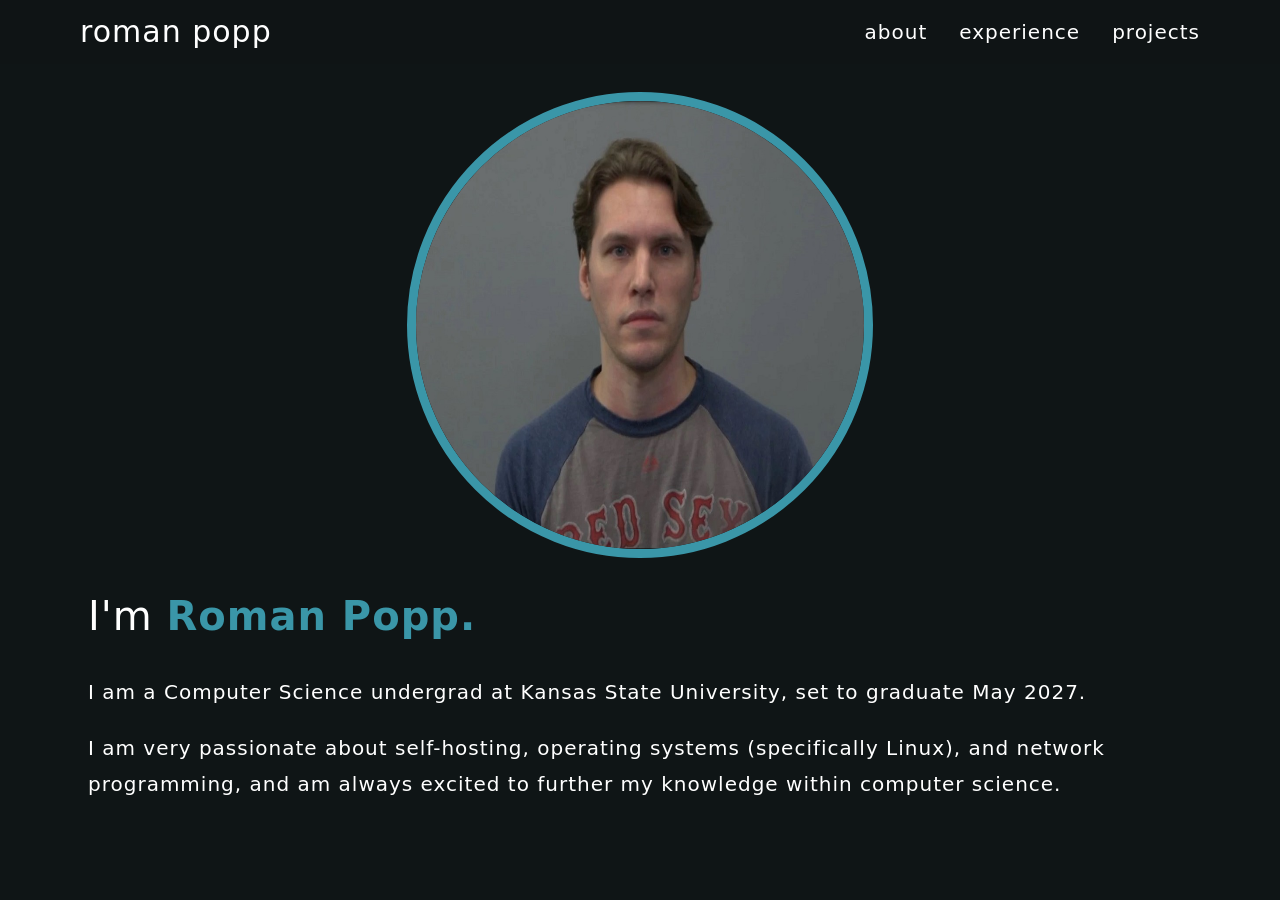
<file: index.html>
<!DOCTYPE html>
<html lang="en">

<head>
  <title>Roman Popp - Home</title>
  <link rel="stylesheet" href="style.css">
</head>

<body>
  <nav>
    <div class="navbar">
      <a class="title left" href="https://popp.page/#home">roman popp</a>
      <a class="last" href="#projects">projects</a>
      <a href="#experience">experience</a>
      <a href="#home">about</a>
    </div>
  </nav>
  <main>
    <div class="about-me">
      <img class="me" src="me.jpg"></img>
      <p class="name">I'm <b class="blue">Roman Popp.</b>
      </p>
      <p>
        I am a Computer Science undergrad at Kansas State University, set to graduate May 2027.
      </p>
      <p>
        I am very passionate about self-hosting, operating systems (specifically Linux), and network programming, and am
        always excited to further my knowledge within computer science.
      </p>
    </div>
  </main>
</body>

</html>
</file>
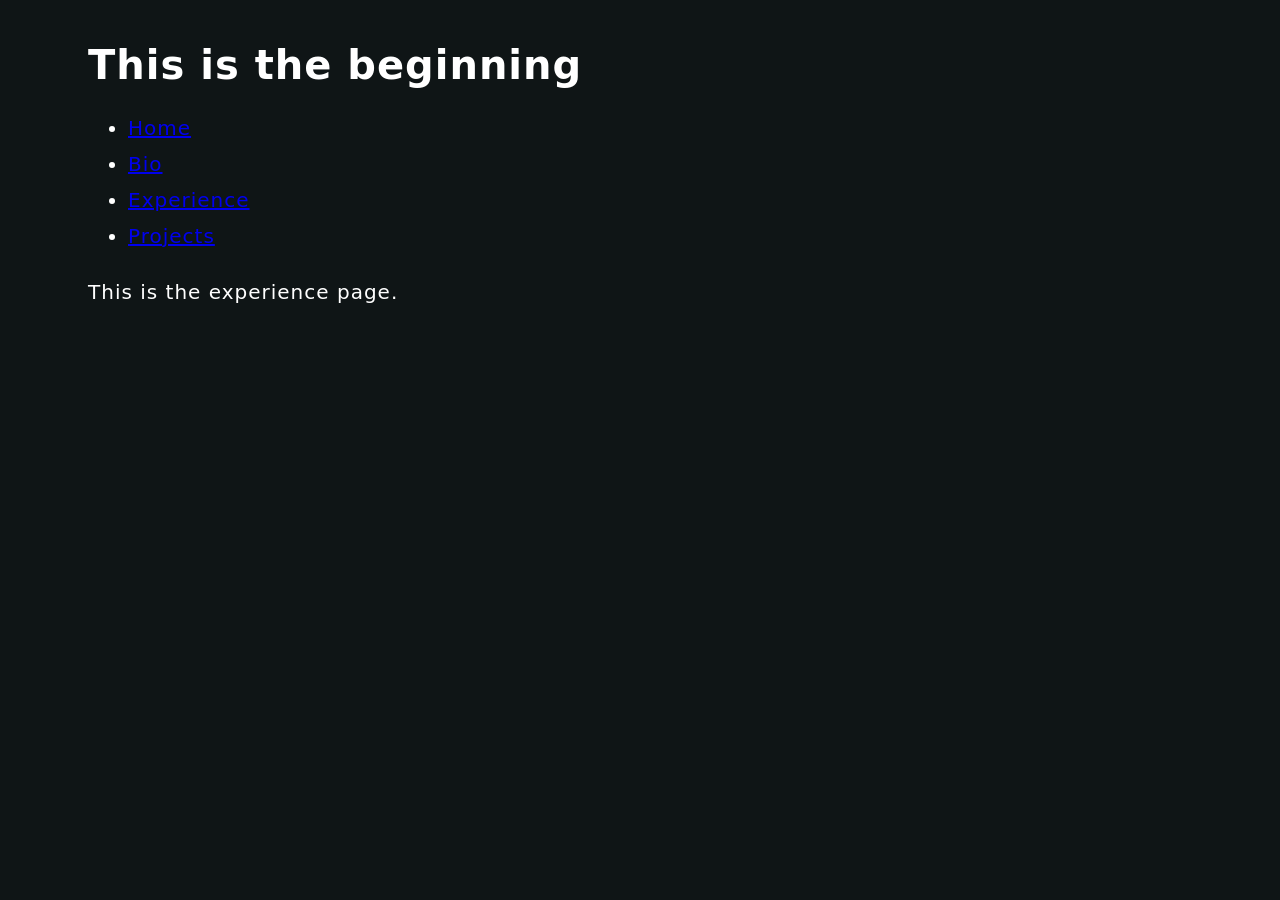
<file: experience.html>
<!DOCTYPE html>
<html lang="en">

<head>
  <title>Popp Page - Experience</title>
  <link rel="stylesheet" href="style.css">
</head>

<body>
  <header>
    <h1>This is the beginning</h1>
    <nav>
      <ul>
        <li><a href="index.html">Home</a>
        <li><a href="bio.html">Bio</a>
        <li><a class="active" href="experience.html">Experience</a>
        <li><a href="projects.html">Projects</a>
      </ul>
    </nav>
  </header>

  <main>
    <p>
      This is the experience page.
    </p>
  </main>
</body>

</html>
</file>
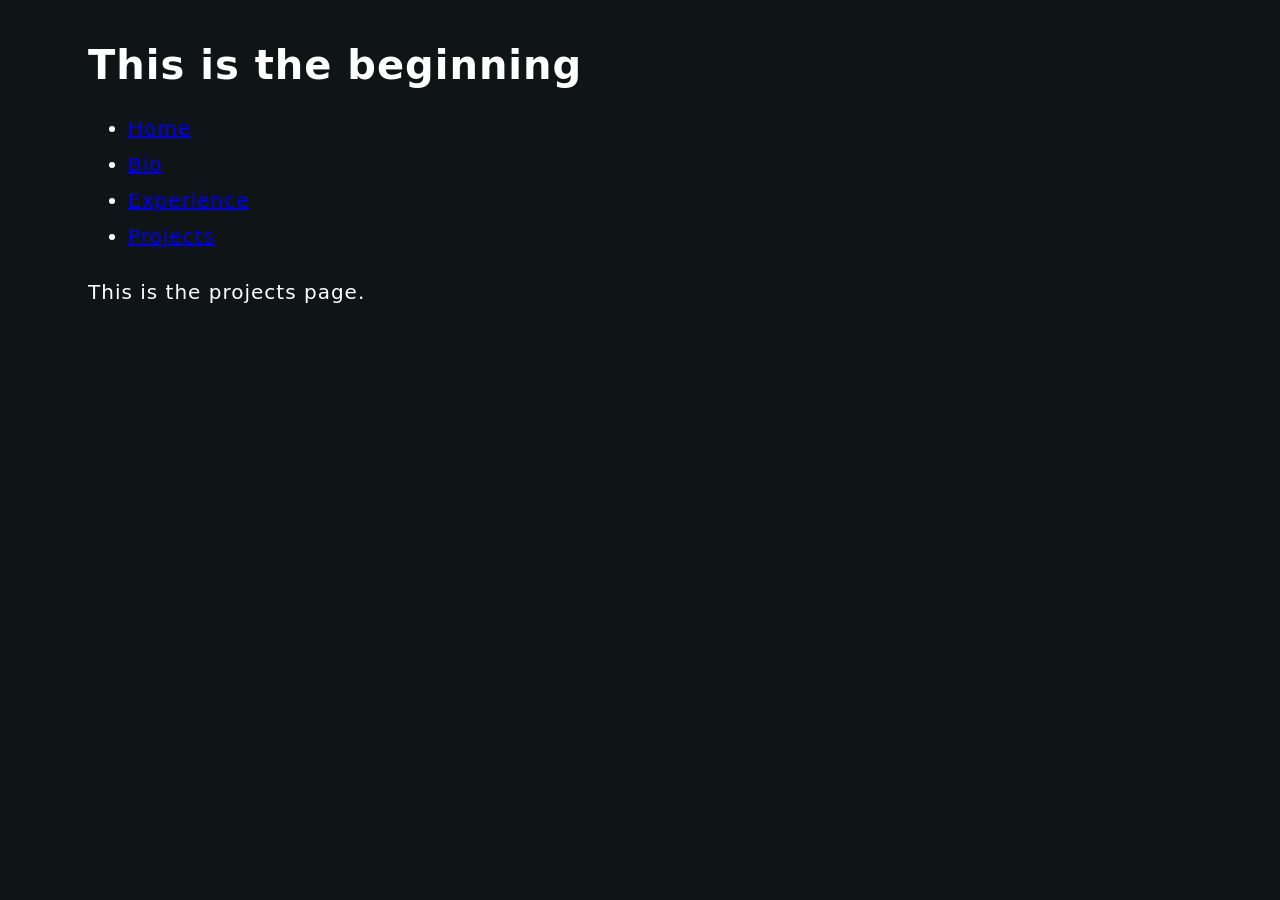
<file: projects.html>
<!DOCTYPE html>
<html lang="en">

<head>
  <title>Popp Page - Projects</title>
  <link rel="stylesheet" href="style.css">
</head>

<body>
  <header>
    <h1>This is the beginning</h1>
    <nav>
      <ul>
        <li><a href="index.html">Home</a>
        <li><a href="bio.html">Bio</a>
        <li><a href="experience.html">Experience</a>
        <li><a class="active" href="projects.html">Projects</a>
      </ul>
    </nav>
  </header>

  <main>
    <p>
      This is the projects page.
    </p>
  </main>
</body>

</html>
</file>
<file: style.css>
/* general site styling */
html {
  background-color: #0f1516;
  color: white;
  font-family: system-ui, -apple-system, BlinkMacSystemFont, 'Segoe UI', Roboto, Oxygen, Ubuntu, Cantarell, 'Open Sans', 'Helvetica Neue', sans-serif;
  font-size: 20px;
  line-height: 36px;
  letter-spacing: 1px;
  margin: 20px 80px;
}

.title {
  padding: 0px 12px;
  font-size: 30px;
}

/* nav bar */
.navbar {
  position: fixed;
  margin: 0px 0px;
  top: 0;
  left: 0;
  width: 100%;
  background-color: rgba(15, 21, 22, 0.8);
  overflow: hidden;
}

.navbar a {
  text-align: center;
  padding: 14px 16px;
  text-decoration: none;
  color: white;
  float: right;
}

.navbar .left {
  float: left;
  padding-left: 80px
}

.navbar .last {
  padding-right: 80px;
}

.navbar a.blue {
  color: #3a96a8;
}

/* image style */
img.me {
  margin-left: auto;
  margin-right: auto;
  margin-top: 8vh;
  width: 35vw;
  height: 35vw;
  display: flex;
  border-radius: 50%;
  border: 1vh solid #3a96a8;
}

/* general text style */
.about-me {
  justify-content: center;
  display: block;
}

.blue {
  color: #3a96a8;
}

.name {
  font-size: 40px;
}
</file>
